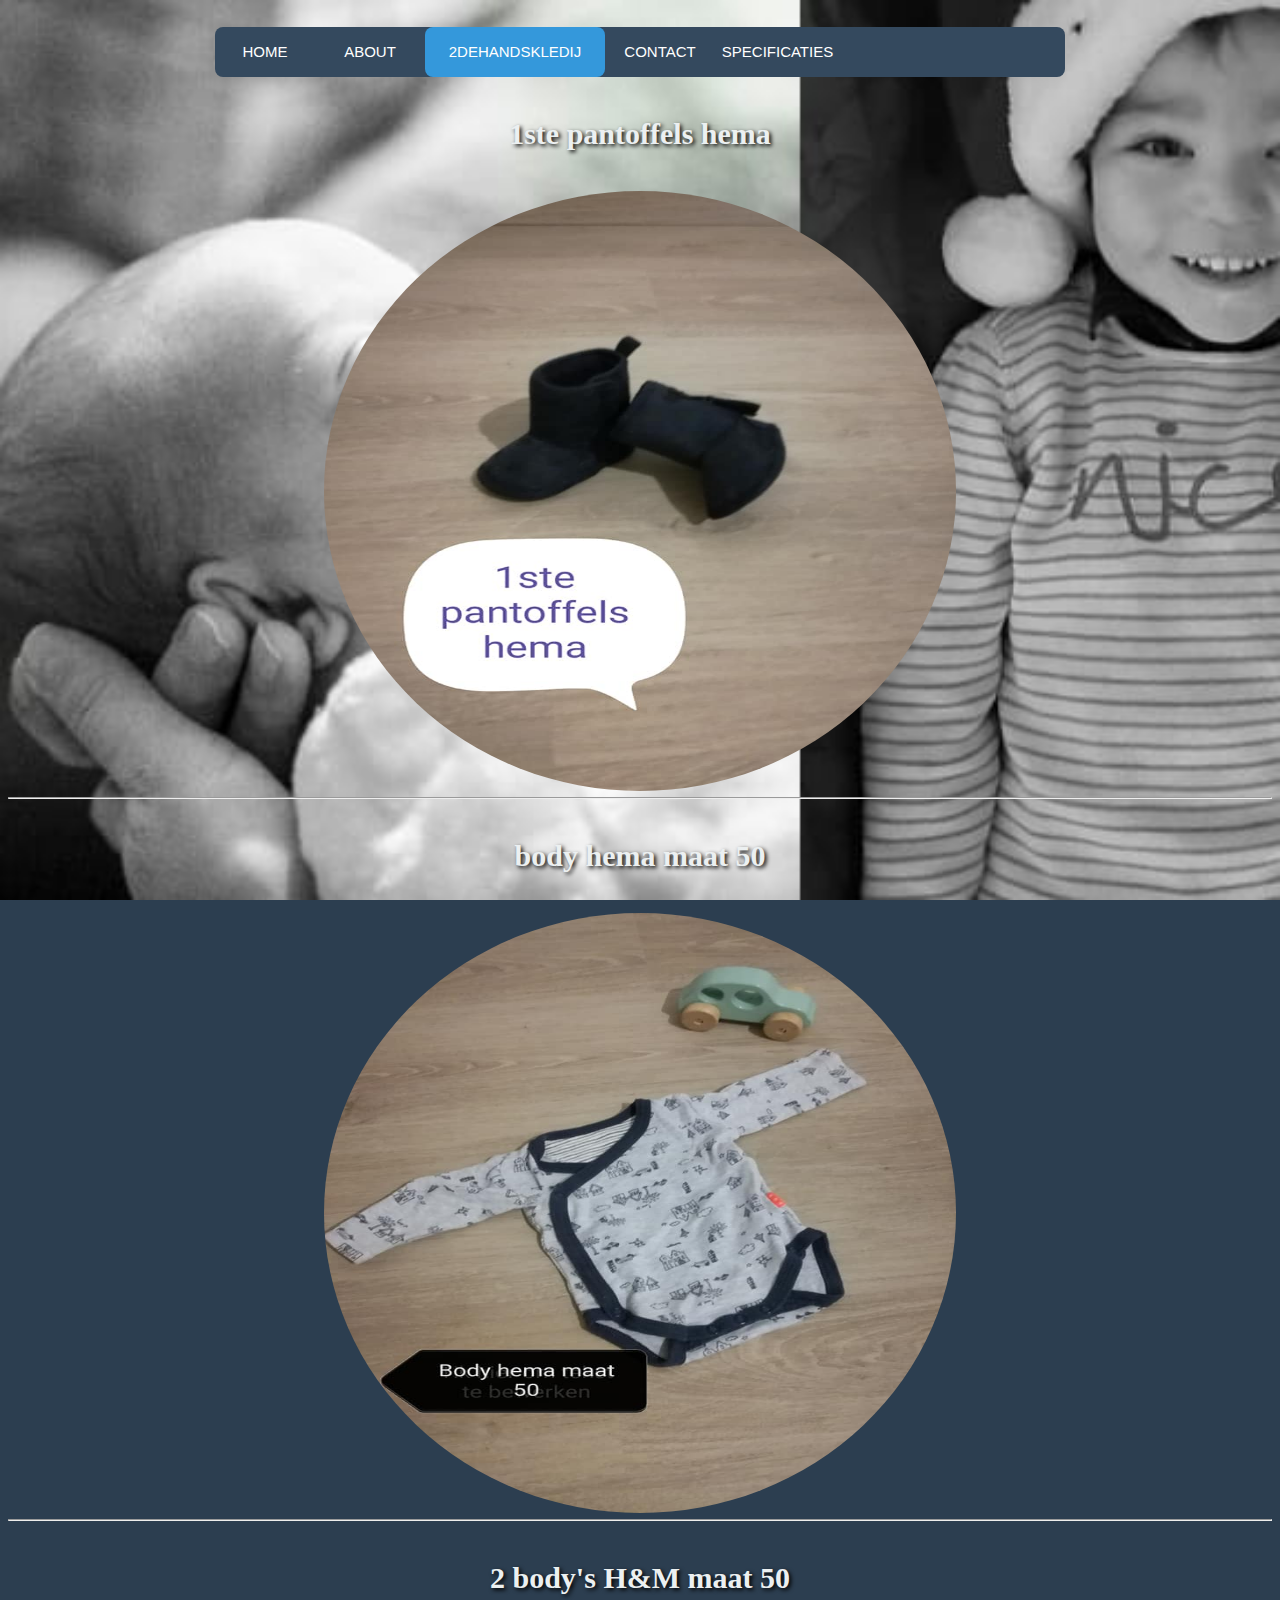
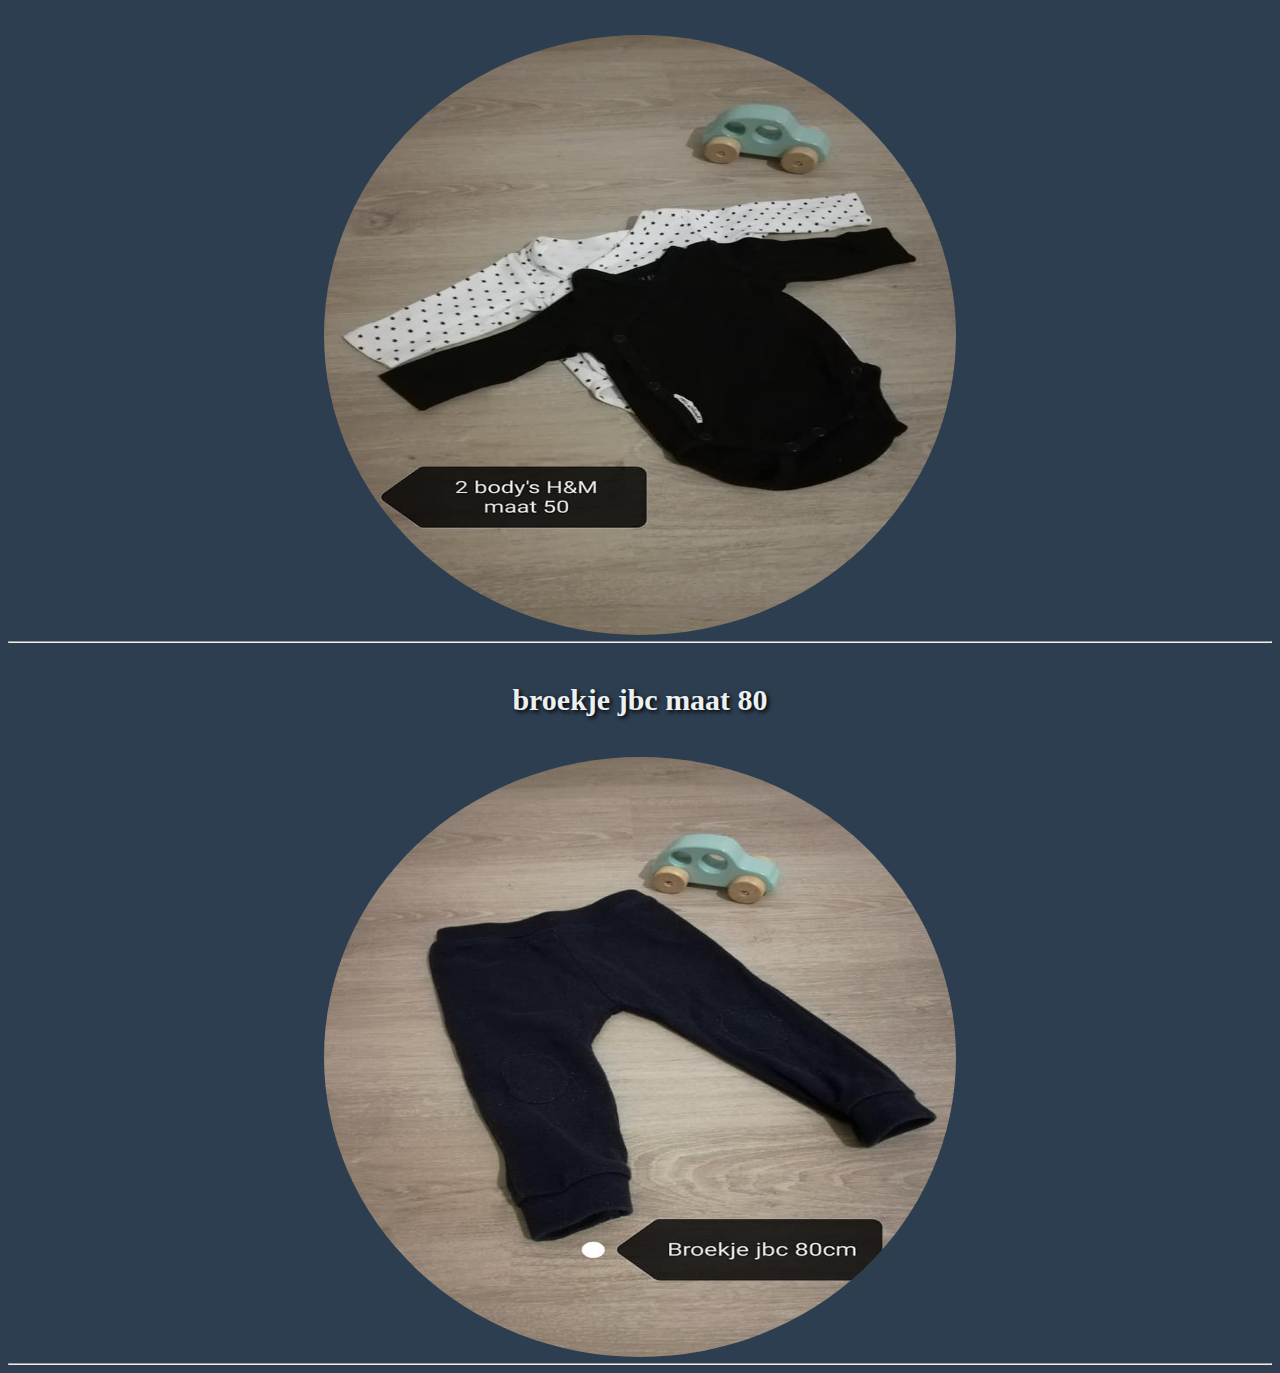
<file: 2dehandskledij.html>
<!doctype html>
<html>
<head>
	<meta charset="UTF-8">
    	<link rel="stylesheet" href="styles.css">
    	<meta name="viewport" content="width=device-width, initial-scale=1.0">
</head>
<style>
  	img {
  	border-radius: 50%;
	}
	img {
  	display: block;
  	margin-left: auto;
  	margin-right: auto;
  	width: 50%;
	}
    	body {
          background-image: url('2broertjes.jpg');
          background-repeat: no-repeat;
          background-attachment: fixed;
          background-size: cover;
        }
</style>
<nav>
  	<a href="home.html" target="_self">HOME</a>
  	<a href="about.html" target="_self">ABOUT</a>
	<a href="2dehandskledij.html" target="_self">2DEHANDSKLEDIJ</a>
	<a href="contact.html" target="_self">CONTACT</a>
	<a href="specificaties.html" target="_self">SPECIFICATIES</a>
  	<div class="animation start-2DEHANDSKLEDIJ"></div>
</nav>
<body>

	<h1>1ste pantoffels hema</h1>
  	<a href="page3.2.html"><img class="mySlides fade" src="1ste pantoffels hema.jpg" width="500" height="600"></a>
  	<hr>
	<h1>body hema maat 50</h1>
  	<a href="page3.2.html"><img class="mySlides fade" src="body hema maat 50.jpg" width="500" height="600"></a>
  	<hr>
	<h1>2 body's H&M maat 50</h1>
  	<a href="page3.2.html"><img class="mySlides fade" src="2 body's h&m maat 50.jpg" width="500" height="600"></a>
  	<hr>
	<h1>broekje jbc maat 80</h1>
  	<a href="page3.2.html"><img class="mySlides fade" src="broekje jbc maat 80.jpg" width="500" height="600"></a>
  	<hr>
</body>
</html>
</file>
<file: styles.css>
nav {
    margin: 27px auto 0;
    position: relative;
    width: 850px;
    height: 50px;
    background-color: #34495e;
    border-radius: 8px;
    font-size: 0;
}

    nav a {
        line-height: 50px;
        height: 100%;
        font-size: 15px;
        display: inline-block;
        position: relative;
        z-index: 1;
        text-decoration: none;
        text-transform: uppercase;
        text-align: center;
        color: white;
        cursor: pointer;
    }

    nav .animation {
        position: absolute;
        height: 100%;
        top: 0;
        z-index: 0;
        transition: all .5s ease 0s;
        border-radius: 8px;
    }

a:nth-child(1) {
    width: 100px;
}

a:nth-child(2) {
    width: 110px;
}

a:nth-child(3) {
    width: 180px;
}

a:nth-child(4) {
    width: 110px;
}

a:nth-child(5) {
    width: 125px;
}

nav .start-HOME, a:nth-child(1):hover ~ .animation {
    width: 100px;
    left: 0;
    background-color: #1abc9c;
}

nav .start-ABOUT, a:nth-child(2):hover ~ .animation {
    width: 110px;
    left: 100px;
    background-color: #e74c3c;
}

nav .start-2DEHANDSKLEDIJ, a:nth-child(3):hover ~ .animation {
    width: 180px;
    left: 210px;
    background-color: #3498db;
}

nav .start-CONTACT, a:nth-child(4):hover ~ .animation {
    width: 110px;
    left: 390px;
    background-color: #9b59b6;
}

nav .start-sPECIFICATIES, a:nth-child(5):hover ~ .animation {
    width: 125px;
    left: 500px;
    background-color: #e67e22;
}

body {
    font-size: 12px;
    font-family: sans-serif;
    background: #2c3e50;
}

h1 {
    text-align: center;
    margin: 40px 0 40px;
    text-align: center;
    font-size: 30px;
    color: #ecf0f1;
    text-shadow: 2px 2px 4px #000000;
    font-family: 'Cherry Swash', cursive;
}

p {
    position: absolute;
    bottom: 20px;
    width: 100%;
    text-align: center;
    color: #ecf0f1;
    font-family: 'Cherry Swash',cursive;
    font-size: 16px;
}

span {
    color: #2BD6B4;
}

@import url('https://fonts.googleapis.com/css?family=Encode+Sans+Condensed:400,600');

* {
    outline: none;
}

strong {
    font-weight: 600;
}

.page {
    width: 100%;
    height: 100vh;
    background: #fdfdfd;
    font-family: 'Encode Sans Condensed', sans-serif;
    font-weight: 600;
    letter-spacing: .03em;
    color: #212121;
}

header {
    display: flex;
    position: fixed;
    width: 100%;
    height: 70px;
    background: #212121;
    color: #fff;
    justify-content: center;
    align-items: center;
    -webkit-tap-highlight-color: rgba(0,0,0,0);
}

main {
    padding: 70px 20px 0;
    display: flex;
    flex-direction: column;
    height: 100%;
}

    main > div {
        margin: auto;
        max-width: 600px;
    }

    main h2 span {
        color: #BF7497;
    }

    main p {
        line-height: 1.5;
        font-weight: 200;
        margin: 20px 0;
    }

    main small {
        font-weight: 300;
        color: #888;
    }

#nav-container {
    position: fixed;
    height: 100vh;
    width: 100%;
    pointer-events: none;
}

    #nav-container .bg {
        position: absolute;
        top: 70px;
        left: 0;
        width: 100%;
        height: calc(100% - 70px);
        visibility: hidden;
        opacity: 0;
        transition: .3s;
        background: #000;
    }

    #nav-container:focus-within .bg {
        visibility: visible;
        opacity: .6;
    }

    #nav-container * {
        visibility: visible;
    }

.button {
    position: relative;
    display: flex;
    flex-direction: column;
    justify-content: center;
    z-index: 1;
    -webkit-appearance: none;
    border: 0;
    background: transparent;
    border-radius: 0;
    height: 70px;
    width: 30px;
    cursor: pointer;
    pointer-events: auto;
    margin-left: 25px;
    touch-action: manipulation;
    -webkit-tap-highlight-color: rgba(0,0,0,0);
}

.icon-bar {
    display: block;
    width: 100%;
    height: 3px;
    background: #aaa;
    transition: .3s;
}

    .icon-bar + .icon-bar {
        margin-top: 5px;
    }

#nav-container:focus-within .button {
    pointer-events: none;
}

#nav-container:focus-within .icon-bar:nth-of-type(1) {
    transform: translate3d(0,8px,0) rotate(45deg);
}

#nav-container:focus-within .icon-bar:nth-of-type(2) {
    opacity: 0;
}

#nav-container:focus-within .icon-bar:nth-of-type(3) {
    transform: translate3d(0,-8px,0) rotate(-45deg);
}

#nav-content {
    margin-top: 70px;
    padding: 20px;
    width: 90%;
    max-width: 300px;
    position: absolute;
    top: 0;
    left: 0;
    height: calc(100% - 70px);
    background: #ececec;
    pointer-events: auto;
    -webkit-tap-highlight-color: rgba(0,0,0,0);
    transform: translateX(-100%);
    transition: transform .3s;
    will-change: transform;
}

    #nav-content ul {
        height: 100%;
        display: flex;
        flex-direction: column;
    }

    #nav-content li a {
        padding: 10px 5px;
        display: block;
        text-transform: uppercase;
        transition: color .1s;
    }

        #nav-content li a:hover {
            color: #BF7497;
        }

    #nav-content li:not(.small) + .small {
        margin-top: auto;
    }

.small {
    display: flex;
    align-self: center;
}

    .small a {
        font-size: 12px;
        font-weight: 400;
        color: #888;
    }

        .small a + a {
            margin-left: 15px;
        }

#nav-container:focus-within #nav-content {
    transform: none;
}
</file>
